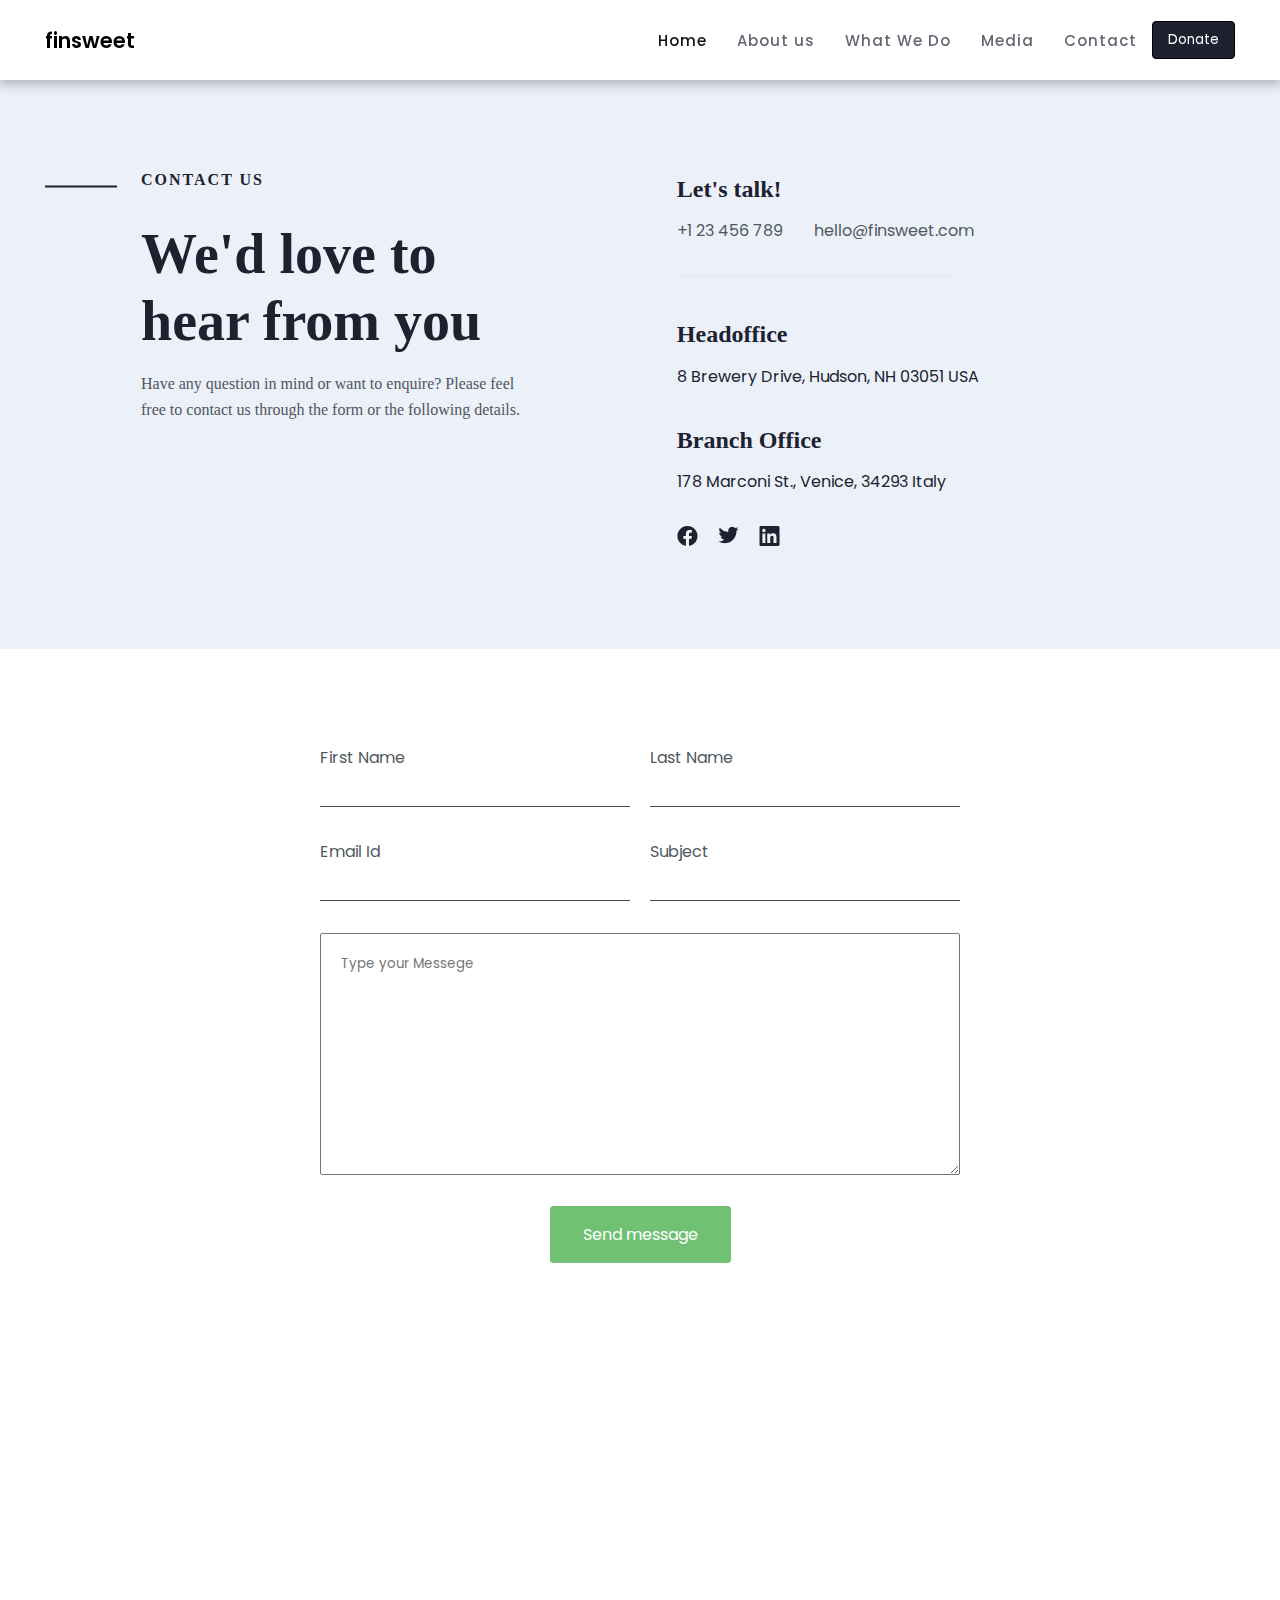
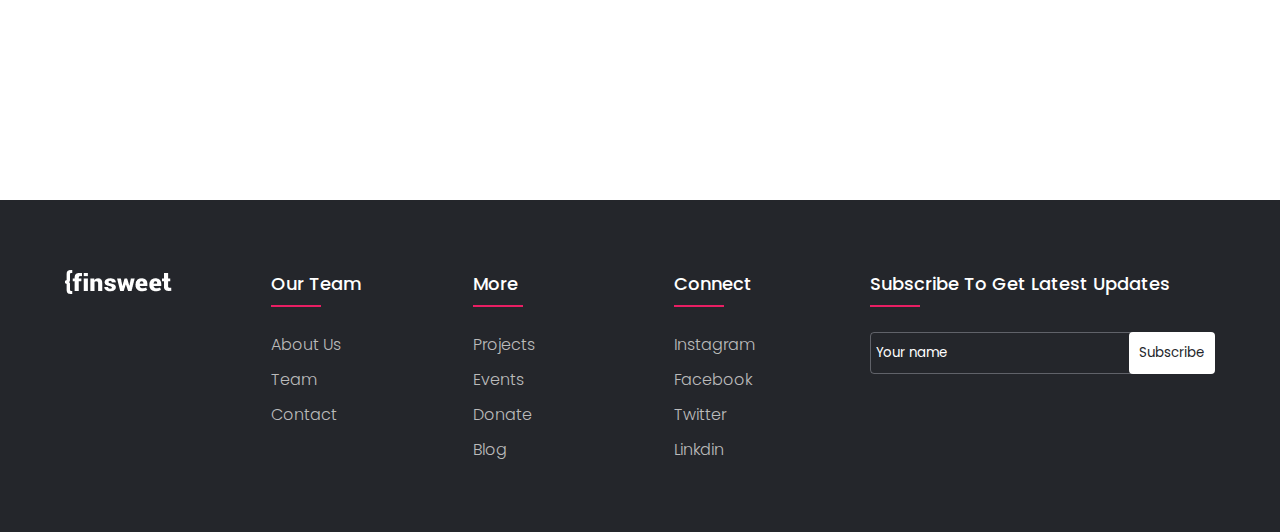
<file: nematullo-contact.html>
<!DOCTYPE html>
<html lang="en">

<head>
    <meta charset="UTF-8">
    <meta http-equiv="X-UA-Compatible" content="IE=edge">
    <meta name="viewport" content="width=device-width, initial-scale=1.0">
    <title>Nematullo | Contact</title>
    <link rel="stylesheet" href="./css/pages/nematullo.css">
    <link rel="stylesheet" href="./css/module/samariddin-nav.css">
    <link rel="stylesheet" href="https://cdnjs.cloudflare.com/ajax/libs/font-awesome/5.15.3/css/all.min.css" /></head>

<body>
    <main>

        <nav>
            <div class="nav container">
              <div class="logo">
                <a href="">finsweet</a>
              </div>
              <input type="checkbox" id="click">
              <label for="click" class="menu-btn">
                <i class="fas fa-bars"></i>
              </label>
              <ul>
                <li><a class="active" href="./index.html">Home</a></li>
                <li><a href="./about.html">About us</a></li>
                <li><a href="./what-we-do.html">What We Do</a></li>
                <li><a href="./nematullo.html">Media</a></li>
                <li><a href="./nematullo-contact.html">Contact</a></li>
                <button><a style="color: white;" href="./nematullo-donation.html">Donate</a></button>
              </ul>
            </div>
          </nav>

        <div class="contact">
            <div class="con1 container">
                <div class="img">
                    <img src="./images/home/ciziq1.png" alt="">
                </div>
                <div class="contact__right">
                    <div>
                        <p class="top">Contact us</p>
                        <h1>We'd love to hear from you</h1>
                        <p class="aenean">Have any question in mind or want to enquire? Please feel free to contact us
                            through the form or the following details.</p>
                    </div>
                    <div class="right">
                        <h2>Let's talk! </h2>
                        <div class="fl">
                            <div>
                                <p>+1 23 456 789</p>
                            </div>
                            <div class="hello">
                                <p>hello@finsweet.com</p>
                            </div>
                        </div>
                        <div>
                            <img style="margin-bottom: 32px; margin-top: 16px;" src="./images/home/Le.png" alt="">
                        </div>
                        <h2>Headoffice</h2>
                        <p class="p">8 Brewery Drive, Hudson, NH 03051 USA</p>
                        <h2>Branch Office</h2>
                        <p class="p">178 Marconi St., Venice, 34293 Italy</p>
                        <div class="iconlar">
                            <div>
                                <img src="./images/home/facebook.png" alt="">
                            </div>
                            <div class="icon2">
                                <img src="./images/home/twitter.png" alt="">
                            </div>
                            <div class="icon2">
                                <img src="./images/home/link.png" alt="">
                            </div>
                        </div>
                    </div>
                </div>
            </div>
        </div>

        <div class="inputlar">
            <div class="input">
                <div class="input1">
                    <div class="in in1">
                        <label for="First Name">First Name</label>
                        <input type="text" placeholder="John">
                    </div>
                    <div class="in in2">
                        <label for="Last Name">Last Name</label>
                        <input type="text" placeholder="Doe">
                    </div>
                </div>
                <div class="input2">
                    <div class="in in1">
                        <label for="Email Id">Email Id</label>
                        <input type="text" placeholder="johndoe@gmail.com">
                    </div>
                    <div class="in in2">
                        <label for="Subject">Subject</label>
                        <input type="text">
                    </div>
                </div>
                <div class="textarea">
                    <textarea placeholder="Type your Messege" name="" id="" cols="30" rows="10"></textarea>
                </div>
                <div class="button">
                    <a href="#"><button>Send message</button></a>
                </div>
            </div>
        </div>
        <iframe src="https://www.google.com/maps/embed?pb=!1m18!1m12!1m3!1d4669.717312496691!2d69.20498461089919!3d41.28664051960032!2m3!1f0!2f0!3f0!3m2!1i1024!2i768!4f13.1!3m3!1m2!1s0x38ae8ba578f4f58d%3A0xd7a2ecf23413b7a0!2sNajot%20Ta&#39;lim%20Chilonzor%20Filial!5e0!3m2!1sru!2s!4v1680697181036!5m2!1sru!2s" width="100%" height="450" style="border:0;" allowfullscreen="" loading="lazy" referrerpolicy="no-referrer-when-downgrade"></iframe>
        <footer class="footer">
            <div class="container">
                <div class="row">
                 <div class="footer-col">
                        <a href="index.html"><img src="images/footer/Logo (1).png" alt=""></a>
                    </div>
                    <div class="footer-col col1">
                        <h4>Our team</h4>
                        <ul>
                            <li><a href="#">About us</a></li>
                            <li><a href="#">Team</a></li>
                            <li><a href="#">Contact</a></li>
                        </ul>
                    </div>
                    <div class="footer-col col1">
                        <h4>More</h4>
                        <ul>
                            <li><a href="#">Projects</a></li>
                            <li><a href="#">Events</a></li>
                            <li><a href="#">Donate</a></li>
                            <li><a href="#">Blog</a></li>
                        </ul>
                    </div>
                    <div class="footer-col col1">
                     <h4>Connect </h4>
                     <ul>
                         <li><a href="#">Instagram</a></li>
                         <li><a href="#">Facebook</a></li>
                         <li><a href="#">Twitter</a></li>
                         <li><a href="#">Linkdin </a></li>
                     </ul>
                 </div>
                    <div class="footer-col">
                        <h4>Subscribe to get latest updates</h4>
                        <form action="">
                        <div class="social-links">
                            <input type="text" placeholder="Your name" name="" id="">
                         <button>Subscribe</button>
                     </div>
                 </form>
                    </div>
                </div>
            </div>
       </footer>
    </main>
</body>

</html>
</file>
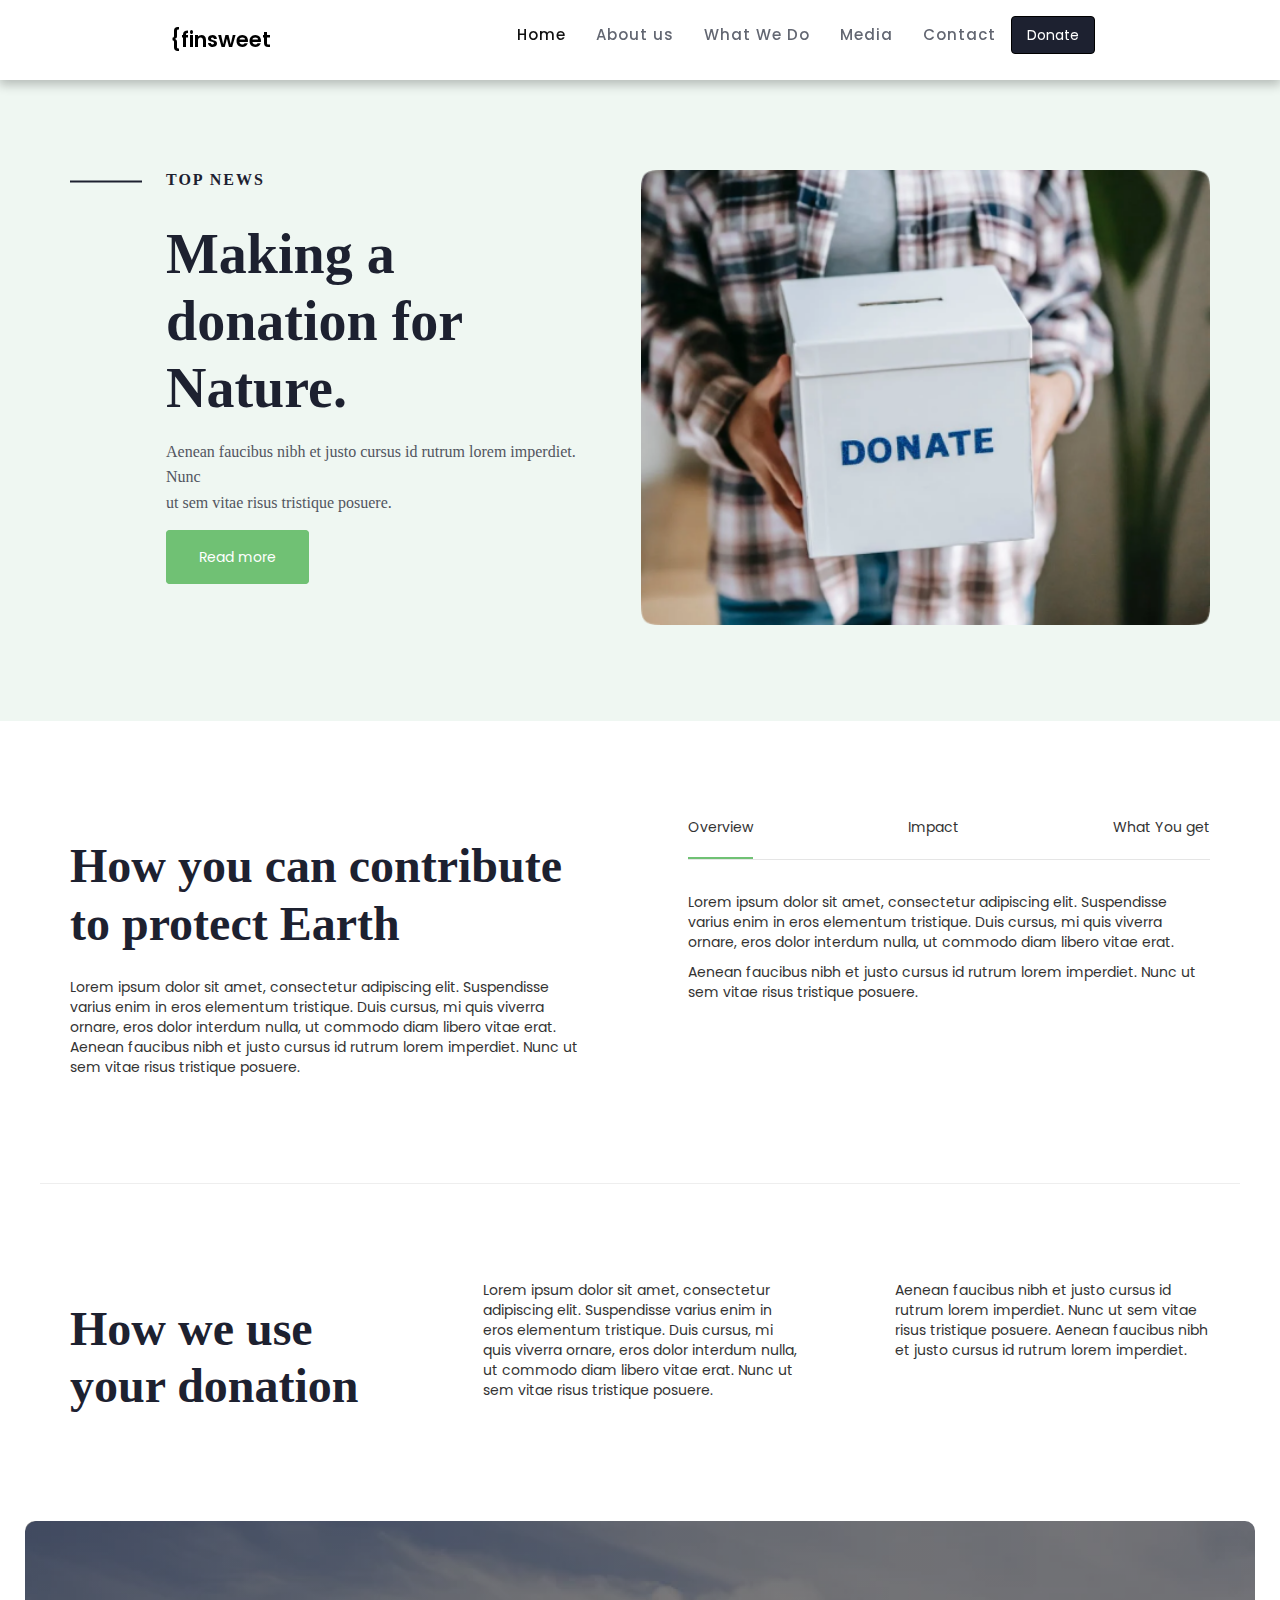
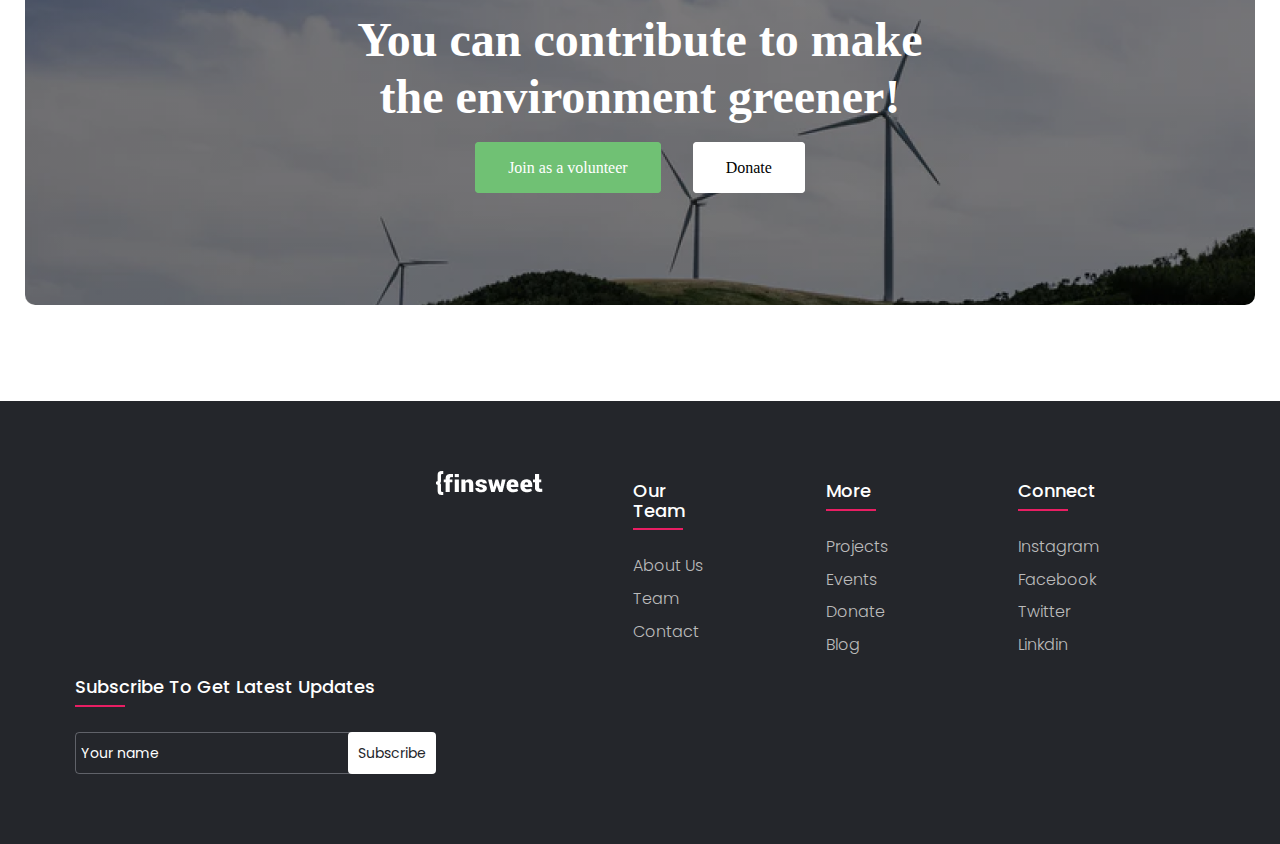
<file: nematullo-donation.html>
<!DOCTYPE html>
<html lang="en">

<head>
    <meta charset="UTF-8">
    <meta http-equiv="X-UA-Compatible" content="IE=edge">
    <meta name="viewport" content="width=device-width, initial-scale=1.0">
    <title>Nematullo | Donation</title>
    <link rel="stylesheet" href="./css/pages/nematullo.css">
    <link rel="stylesheet" href="./css/module/samariddin-nav.css">
    
    <link rel="stylesheet" href="https://cdnjs.cloudflare.com/ajax/libs/font-awesome/5.15.3/css/all.min.css" />
    <link rel="stylesheet" href="https://maxcdn.bootstrapcdn.com/bootstrap/3.3.7/css/bootstrap.min.css">
    <script src="https://ajax.googleapis.com/ajax/libs/jquery/3.1.1/jquery.min.js"></script>
    <script src="https://maxcdn.bootstrapcdn.com/bootstrap/3.3.7/js/bootstrap.min.js"></script>
    <link rel="stylesheet" type="text/css" href="https://cdnjs.cloudflare.com/ajax/libs/font-awesome/5.15.1/css/all.min.css">

</head>

<body>

    <nav>
        <div class="nav container">
            <div class="logo">
                <a href="">{finsweet</a>
            </div>
            <input type="checkbox" id="click">
            <label for="click" class="menu-btn">
                <i class="fas fa-bars"></i>
            </label>
            <ul>
                <li><a class="active" href="#">Home</a></li>
                <li><a href="#">About us</a></li>
                <li><a href="#">What We Do</a></li>
                <li><a href="#">Media</a></li>
                <li><a href="#">Contact</a></li>
                <button>Donate</button>
            </ul>
        </div>
    </nav>

    <body>
        <main>
            <div class="donate">
                <div class="don container">
                    <div class="img">
                        <img src="./images/home/ciziq1.png" alt="">
                    </div>
                    <div class="donate__right">
                        <div class="lef">
                            <p class="top">Top news</p>
                            <h1>Making a donation for Nature.</h1>
                            <p class="aenean">Aenean faucibus nibh et justo cursus id rutrum lorem imperdiet. Nunc <br>
                                ut
                                sem vitae risus tristique posuere.</p>
                            <a href="#">Read more</a>
                        </div>
                        <div class="righ">
                            <img src="./images/home/donate.png" alt="">
                        </div>
                    </div>
                </div>
            </div>
            <div class="how">
                <div class="how2 container">
                    <div class="chap">
                        <h1 class="h1">How you can contribute to protect Earth</h1>
                        <p>Lorem ipsum dolor sit amet, consectetur adipiscing elit. Suspendisse varius enim in eros
                            elementum
                            tristique. Duis cursus, mi quis viverra ornare, eros dolor interdum nulla, ut commodo diam
                            libero
                            vitae erat. Aenean faucibus nibh et justo cursus id rutrum lorem imperdiet. Nunc ut sem
                            vitae risus
                            tristique posuere.</p>
                    </div>
                    <div class="how-right">
                        <div class="right">
                            <div class="over">
                                <p>Overview</p>
                            </div>
                            <div>
                                <p>Impact</p>
                            </div>
                            <div>
                                <p>What You get</p>
                            </div>
                        </div>
                        <p>Lorem ipsum dolor sit amet, consectetur adipiscing elit. Suspendisse varius enim in eros
                            elementum tristique. Duis cursus, mi quis viverra ornare, eros dolor interdum nulla, ut
                            commodo diam libero vitae erat.</p>

                        <p> Aenean faucibus nibh et justo cursus id rutrum lorem imperdiet. Nunc ut sem vitae risus
                            tristique posuere.</p>
                    </div>
                </div>
            </div>
            <div class="hr">
                <hr class="container">
            </div>
            <div class="use">
                <div class="use2 container">
                    <div class="bir">
                        <h1>How we use your donation</h1>
                    </div>
                    <div class="ikki">
                        <p>Lorem ipsum dolor sit amet, consectetur adipiscing elit. Suspendisse varius enim in eros
                            elementum tristique. Duis cursus, mi quis viverra ornare, eros dolor interdum nulla, ut
                            commodo diam libero vitae erat. Nunc ut sem vitae risus tristique posuere.</p>
                    </div>
                    <div class="uch">
                        <p>Aenean faucibus nibh et justo cursus id rutrum lorem imperdiet. Nunc ut sem vitae risus
                            tristique posuere. Aenean faucibus nibh et justo cursus id rutrum lorem imperdiet.</p>
                    </div>
                </div>
            </div>
            <div class="section4">
                <div class="sec4 container">
                    <h1>You can contribute to make the environment greener!</h1>
                    <div class="button">
                        <div class="join">
                            <a href="#"><button type="button" class="btn btn-default btn-lg" id="myBtn">Join as a
                                    volunteer</button></a>

                            <!-- Modal -->
                            <div class="modal fade" id="myModal" role="dialog">
                                <div class="modal-dialog">

                                    <!-- Modal content-->
                                    <div class="modal-content">
                                        <div class="modal-header" style="padding:35px 50px;">
                                            <button type="button" class="close" data-dismiss="modal">&times;</button>
                                            <h4><span class="glyphicon glyphicon-lock"></span> Login</h4>
                                        </div>
                                        <div class="modal-body" style="padding:40px 50px;">
                                            <form role="form">
                                                <div class="form-group">
                                                    <label for="usrname"><span class="glyphicon glyphicon-user"></span>
                                                        Username</label>
                                                    <input type="text" class="form-control" id="usrname"
                                                        placeholder="Enter email">
                                                </div>
                                                <div class="form-group">
                                                    <label for="psw"><span class="glyphicon glyphicon-eye-open"></span>
                                                        Password</label>
                                                    <input type="password" class="form-control" id="psw"
                                                        placeholder="Enter password">
                                                </div>
                                                <div class="checkbox">
                                                    <label><input type="checkbox" value="" checked>Remember me</label>
                                                </div>
                                                <button type="submit" class="btn btn-success btn-block"><span
                                                        class="glyphicon glyphicon-off"></span> Login</button>
                                            </form>
                                        </div>
                                        <div class="modal-footer">
                                            <button type="submit" class="btn btn-danger btn-default pull-left"
                                                data-dismiss="modal"><span class="glyphicon glyphicon-remove"></span>
                                                Cancel</button>
                                        </div>
                                    </div>

                                </div>
                            </div>

                        </div>
                        <div class="donatee">
                            <a href="#">Donate</a>
                        </div>
                    </div>
                </div>
            </div>
        </main>

        <footer class="footer">
            <div class="container">
                <div class="row">
                    <div class="footer-col">
                        <a href="index.html"><img src="./images/home/futerrr.png" alt=""></a>
                    </div>
                    <div class="footer-col col1">
                        <h4>Our team</h4>
                        <ul>
                            <li><a href="#">About us</a></li>
                            <li><a href="#">Team</a></li>
                            <li><a href="#">Contact</a></li>
                        </ul>
                    </div>
                    <div class="footer-col col1">
                        <h4>More</h4>
                        <ul>
                            <li><a href="#">Projects</a></li>
                            <li><a href="#">Events</a></li>
                            <li><a href="#">Donate</a></li>
                            <li><a href="#">Blog</a></li>
                        </ul>
                    </div>
                    <div class="footer-col col1">
                        <h4>Connect </h4>
                        <ul>
                            <li><a href="#">Instagram</a></li>
                            <li><a href="#">Facebook</a></li>
                            <li><a href="#">Twitter</a></li>
                            <li><a href="#">Linkdin </a></li>
                        </ul>
                    </div>
                    <div class="footer-col">
                        <h4>Subscribe to get latest updates</h4>
                        <form action="">
                            <div class="social-links">
                                <input type="text" placeholder="Your name" name="" id="">
                                <button>Subscribe</button>
                            </div>
                        </form>
                    </div>
                </div>
            </div>
        </footer>
        <script src="./js/samariddin.js"></script>
    </body>

</html>
</file>
<file: css/module/samariddin-nav.css>
@import url('https://fonts.googleapis.com/css?family=Poppins:400,500,600,700&display=swap');
*{
  margin: 0;
  padding: 0;
  box-sizing: border-box;
  font-family: 'Poppins', sans-serif;
} 
.container{
  max-width: 1230px;
  margin: 0 auto;
}
nav{
  position: fixed;
  z-index: 100;
  background: white;
  width: 100%;
  box-shadow: 0px 4px 10px 1px rgba(0, 0, 0, 0.235);
}
.nav{
  display: flex;
  height: 80px;
  width: 100%;
  align-items: center;
  justify-content: space-between;
  flex-wrap: wrap;
  padding: 0px 20px;
}

.nav .logo{
  color: #fff;
  font-size: 21px;
  font-weight: 600;
}
.nav .logo a{
  text-decoration: none;
  list-style: none;
  color: black;
}

.nav ul{
  display: flex;
  align-items: center;
  flex-wrap: wrap;
  list-style: none;
}
.nav ul li{
  margin: 0 5px;
}
.nav ul li a{
  color: #636772;
  text-decoration: none;
  font-size: 15px;
  font-weight: 500;
  padding: 2px 10px;
  border-radius: 5px;
  letter-spacing: 1px;
  transition: all 0.3s ease;
}
.nav ul li a.active,
.nav ul li a:hover{
  color: #111;
}
.nav button{
  background: #1D2130;
  color: white;
  padding: 8px 15px;
  border: none;
  cursor: pointer;
  border: 1px solid black;
  transition: .5s;
  border-radius: 4px;
}
.nav button:hover{
  background: white;
  color: black;
  border: 1px solid black;
}
.nav .menu-btn i{
  color: black;
  font-size: 22px;
  cursor: pointer;
  display: none;
}
input[type="checkbox"]{
  display: none;
}

@media (max-width: 920px) {
  .nav .menu-btn i{
    display: block;
  }
  #click:checked ~ .menu-btn i:before{
    content: "\f00d";
  }
  .nav{
    padding: 0px 30px;
  }
  .nav ul{
    position: fixed;
    top: 80px;
    left: -100%;
    background: #111;
    height: 100vh;
    width: 100%;
    text-align: center;
    display: block;
    transition: all 0.3s ease;
  }
  #click:checked ~ ul{
    left: 0;
  }
  .nav ul li{
    width: 100%;
    margin: 40px 0;
  }
  .nav ul li a{
    width: 100%;
    margin-left: -100%;
    display: block;
    font-size: 20px;
    transition: 0.6s cubic-bezier(0.68, -0.55, 0.265, 1.55);
  }
  #click:checked ~ ul li a{
    margin-left: 0px;
  }
  .nav ul li a.active,
  .nav ul li a:hover{
    background: none;
    color: cyan;
  }
}
</file>
<file: css/pages/nematullo.css>
@import "../base/reset.css";
@import "../layout/container.css";
@import url('https://fonts.googleapis.com/css2?family=Poppins:wght@300;400;500;600;700&display=swap');

@font-face {
  font-family: 'Source Sans Pro';
  font-style: normal;
  font-weight: 200;
  src: url(https://fonts.gstatic.com/s/sourcesanspro/v14/6xKydSBYKcSV-LCoeQqfX1RYOo3i94_wlxdr.ttf) format('truetype');
}

@font-face {
  font-family: 'Source Sans Pro';
  font-style: normal;
  font-weight: 300;
  src: url(https://fonts.gstatic.com/s/sourcesanspro/v14/6xKydSBYKcSV-LCoeQqfX1RYOo3ik4zwlxdr.ttf) format('truetype');
}

@font-face {
  font-family: 'Source Sans Pro';
  font-style: normal;
  font-weight: 400;
  src: url(https://fonts.gstatic.com/s/sourcesanspro/v14/6xK3dSBYKcSV-LCoeQqfX1RYOo3qOK7g.ttf) format('truetype');
}

@font-face {
  font-family: 'Source Sans Pro';
  font-style: normal;
  font-weight: 600;
  src: url(https://fonts.gstatic.com/s/sourcesanspro/v14/6xKydSBYKcSV-LCoeQqfX1RYOo3i54rwlxdr.ttf) format('truetype');
}

@font-face {
  font-family: 'Source Sans Pro';
  font-style: normal;
  font-weight: 700;
  src: url(https://fonts.gstatic.com/s/sourcesanspro/v14/6xKydSBYKcSV-LCoeQqfX1RYOo3ig4vwlxdr.ttf) format('truetype');
}

@font-face {
  font-family: 'Source Sans Pro';
  font-style: normal;
  font-weight: 900;
  src: url(https://fonts.gstatic.com/s/sourcesanspro/v14/6xKydSBYKcSV-LCoeQqfX1RYOo3iu4nwlxdr.ttf) format('truetype');
}

html {
  scroll-behavior: smooth;
}

body {
  color: #4f585e;
  font-family: 'Source Sans Pro', sans-serif;
  text-rendering: optimizeLegibility;
}

main .section1 {
  background-color: #EFF7F2;
  padding-top: 170px;
  padding-bottom: 96px;
}

main .section1 .sec1 {
  display: flex;
}

main .section1 .sec1 .img {
  margin-right: 24px;
}

main .section1 .sec1 .section__right {
  display: flex;
  justify-content: space-between;
  width: 100%;
}

main .section1 .sec1 .section__right .top {
  font-family: 'Roboto';
  font-style: normal;
  font-weight: 700;
  font-size: 16px;
  line-height: 19px;
  letter-spacing: 2px;
  text-transform: uppercase;
  color: #1D2130;
}

main .section1 .sec1 .section__right h1 {
  font-family: 'Roboto';
  font-style: normal;
  font-weight: 700;
  font-size: 56px;
  line-height: 120%;
  color: #1D2130;
  margin-top: 32px;
  margin-bottom: 16px;
}

main .section1 .sec1 .section__right .aenean {
  font-family: 'Roboto';
  font-style: normal;
  font-weight: 400;
  font-size: 16px;
  line-height: 160%;
  color: #525560;
  margin-bottom: 32px;
}

main .section1 .sec1 .section__right a {
  cursor: pointer;
  padding: 16px 32px;
  border-radius: 4px;
  border: 1px solid #70c174;
  background-color: #70C174;
  color: white;
  transition: .5s;
}

main .section1 .sec1 .section__right a:hover {
  background-color: transparent;
  color: #70C174;
}

main .section1 .sec1 .section__right a button {
  padding: 16px 32px;
}

main .section1 .sec1 .section__right .right {
  width: 100%;
  background-color: white;
  padding: 24px;
  border-radius: 12px;
}

main .section1 .sec1 .section__right .right .right-img {
  display: flex;
  margin-bottom: 24px;
}

main .section1 .sec1 .section__right .right .right-img .dont {
  font-family: 'Roboto';
  font-style: normal;
  font-weight: 700;
  font-size: 20px;
  line-height: 150%;
  color: #1D2130;
  margin-bottom: 10px;
}

main .section1 .sec1 .section__right .right .right-img .lor {
  font-family: 'Roboto';
  font-style: normal;
  font-weight: 400;
  font-size: 16px;
  line-height: 160%;
  color: #525560;
}

main .section1 .sec1 .section__right .right .right-img .qiz {
  margin-right: 24px;
}

a.btn {
  background: #0096a0;
  border-radius: 4px;
  box-shadow: 0 2px 0px 0 rgba(0, 0, 0, 0.25);
  color: #ffffff;
  display: inline-block;
  padding: 6px 30px 8px;
  position: relative;
  text-decoration: none;
  transition: all 0.1s 0s ease-out;
}

.no-touch a.btn:hover {
  background: #00a2ad;
  box-shadow: 0px 8px 2px 0 rgba(0, 0, 0, 0.075);
  transform: translateY(-2px);
  transition: all 0.25s 0s ease-out;
}

.no-touch a.btn:active,
a.btn:active {
  background: #008a93;
  box-shadow: 0 1px 0px 0 rgba(255, 255, 255, 0.25);
  transform: translate3d(0, 1px, 0);
  transition: all 0.025s 0s ease-out;
}

div.cards {
  margin: 2px auto;
  text-align: center;
}

div.card {
  background: #ffffff;
  display: inline-block;
  margin: 4px;
  perspective: 1000;
  position: relative;
  text-align: left;
  transition: all 0.3s 0s ease-in;
  width: 302px;
  z-index: 1;
}

div.card .card__image-holder {
  background: rgba(0, 0, 0, 0.1);
  height: 0;
  padding-bottom: 62%;
}

div.card .card__image-holder .card__image {
  width: 100%;
}

div.card div.card-title {
  background: #ffffff;
  padding: 6px 15px 10px;
  position: relative;
  z-index: 0;
}

div.card div.card-title a.toggle-info {
  border-radius: 32px;
  height: 32px;
  padding: 0;
  position: absolute;
  right: 15px;
  top: 10px;
  width: 32px;
}

div.card div.card-title a.toggle-info span {
  background: #ffffff;
  display: block;
  height: 2px;
  position: absolute;
  top: 16px;
  transition: all 0.15s 0s ease-out;
  width: 12px;
}

div.card div.card-title a.toggle-info span.left {
  right: 14px;
  transform: rotate(45deg);
}

div.card div.card-title a.toggle-info span.right {
  left: 14px;
  transform: rotate(-45deg);
}

div.card div.card-title h2 {
  font-size: 24px;
  font-weight: 700;
  letter-spacing: -0.05em;
  margin: 0;
  padding: 0;
}

div.card div.card-description {
  padding: 0 15px 10px;
  position: relative;
  font-size: 14px;
}

div.card div.card-actions {
  box-shadow: 0 2px 0px 0 rgba(0, 0, 0, 0.075);
  padding: 10px 15px 20px;
  text-align: center;
}

div.card div.card-flap {
  background: #d9d9d9;
  position: absolute;
  width: 100%;
  transform-origin: top;
  transform: rotateX(-90deg);
}

div.card div.flap1 {
  transition: all 0.3s 0.3s ease-out;
  z-index: -1;
}

div.card div.flap2 {
  transition: all 0.3s 0s ease-out;
  z-index: -2;
}

div.cards.showing div.card {
  cursor: pointer;
  opacity: 0.6;
  transform: scale(0.90);
  transition: .6s;
  margin: 1px 0px;
}

.no-touch div.cards.showing div.card:hover {
  opacity: 0.94;
  transform: scale(0.92);
}

div.card.show {
  opacity: 1 !important;
  transform: scale(1) !important;
}

div.card.show div.card-title a.toggle-info {
  background: #ff6666 !important;
}

div.card.show div.card-title a.toggle-info span {
  top: 15px;
}

div.card.show div.card-title a.toggle-info span.left {
  right: 10px;
}

div.card.show div.card-title a.toggle-info span.right {
  left: 10px;
}

div.card.show div.card-flap {
  background: #ffffff;
  transform: rotateX(0deg);
}

div.card.show div.flap1 {
  transition: all 0.3s 0s ease-out;
}

div.card.show div.flap2 {
  transition: all 0.3s 0.2s ease-out;
}

main .section2 {
  margin-top: 96px;
  margin-bottom: 48px;
}

main .section2 .sec2 {
  text-align: center;
  width: 90%;
  margin: auto;
}

main .section2 .sec2 h1 {
  font-family: 'Roboto';
  font-style: normal;
  font-weight: 700;
  font-size: 48px;
  line-height: 120%;
  text-align: center;
  color: #1D2130;
  margin-bottom: 16px;
}

main .section2 .sec2 .edit {
  width: 27%;
  margin: auto;
  font-family: 'Roboto';
  font-style: normal;
  font-weight: 400;
  font-size: 16px;
  line-height: 160%;
  text-align: center;
  color: #525560;
}


main .section3 .sec3 {
  margin-bottom: 90px;
}

main .section3 .sec3 .top {
  display: flex;
  margin-top: 90px;
  margin-bottom: 48px;
}

main .section3 .sec3 .top img {
  width: 100%;
}

main .section3 .sec3 .top h2 {
  margin-right: 10px;
  width: 150px;
}

main .section3 .sec3 .bottom {
  width: 100%;
}

main .section3 .sec3 .bottom1 {
  margin-right: 10px;
}

main .section3 .sec3 .bottom2 {
  margin-left: 10px;
  padding-bottom: 20px;
}

main .section3 .sec3 .bottom .left {
  background-color: #BEF3C0;
  padding-top: 32px;
  padding-left: 40px;
  padding-bottom: 40px;
  padding-right: 48px;
  display: flex;
  /* align-items: center; */
  justify-content: space-between;
  border-radius: 8px;
  transition: .5s;
}

main .section3 .sec3 .bottom .left:hover {
  box-shadow: 4px 2px 10px 3px rgb(232, 229, 229);
}

main .section3 .sec3 .bottom .left h1 {
  font-family: 'Roboto';
  font-style: normal;
  font-weight: 500;
  font-size: 48px;
  line-height: 120%;
  font-variant: small-caps;
  color: #1D2130;
}

main .section3 .sec3 .bottom .left .sep {
  font-family: 'Roboto';
  font-style: normal;
  font-weight: 500;
  font-size: 16px;
  line-height: 19px;
  letter-spacing: 2px;
  text-transform: uppercase;
  color: #1D2130;
}

main .section3 .sec3 .bottom .left .centr p {
  font-family: 'Roboto';
  font-style: normal;
  font-weight: 500;
  font-size: 16px;
  line-height: 19px;
  letter-spacing: 2px;
  text-transform: uppercase;
  color: #1D2130;
  margin-bottom: 10px;
}

main .section3 .sec3 .bottom .left .centr {
  display: flex;
}

main .section3 .sec3 .bottom .left .centr .c {
  margin-top: -5px;
  margin-left: 10px;
}

main .section3 .sec3 .bottom .left .say {
  font-family: 'Roboto';
  font-style: normal;
  font-weight: 700;
  font-size: 28px;
  line-height: 150%;
  color: #1D2130;
}

main .section3 .sec3 .flex {
  display: flex;
}

main .section3 .sec3 .bottom .left .bir {
  margin-right: 24px;
}

main .section3 .sec3 .bottom .left .ikki {
  margin-right: 24px;
}

main .section3 .sec3 .bottom .left .r {
  display: flex;
  align-items: center;
}


main .contact {
  background-color: #EBF0F9;
  padding-top: 170px;
  padding-bottom: 96px;
}

main .contact .con1 {
  display: flex;
}

main .contact .con1 .img {
  margin-right: 24px;
}

main .contact .con1 .contact__right {
  display: flex;
  justify-content: space-between;
  width: 100%;
}

main .contact .con1 .contact__right .top {
  font-family: 'Roboto';
  font-style: normal;
  font-weight: 700;
  font-size: 16px;
  line-height: 19px;
  letter-spacing: 2px;
  text-transform: uppercase;
  color: #1D2130;
}

main .contact .con1 .contact__right h1 {
  font-family: 'Roboto';
  font-style: normal;
  font-weight: 700;
  font-size: 56px;
  line-height: 120%;
  color: #1D2130;
  margin-top: 32px;
  margin-bottom: 16px;
}

main .contact .con1 .contact__right .aenean {
  font-family: 'Roboto';
  font-style: normal;
  font-weight: 400;
  font-size: 16px;
  line-height: 160%;
  color: #525560;
  margin-bottom: 32px;
}

main .contact .con1 .contact__right a {
  cursor: pointer;
  padding: 16px 32px;
  border-radius: 4px;
  border: 1px solid #70c174;
  background-color: #70C174;
  color: white;
  transition: .5s;
}

main .contact .con1 .contact__right a:hover {
  background-color: transparent;
  color: #70C174;
}

main .contact .con1 .contact__right a button {
  padding: 16px 32px;
}

main .contact .con1 .contact__right .right {
  width: 100%;
  margin-left: 150px;
}

main .contact .con1 .contact__right .right .iconlar {
  display: flex;
}

main .contact .con1 .contact__right .right .iconlar .icon2 {
  margin-left: 20px;
}

main .contact .con1 .contact__right .right h2 {
  font-family: 'Roboto';
  font-style: normal;
  font-weight: 700;
  font-size: 24px;
  line-height: 160%;
  color: #1D2130;
  /* margin-top: 32px; */
  margin-bottom: 10px;
}

main .contact .con1 .contact__right .right .fl {
  display: flex;
  margin-bottom: 16px;
}

main .contact .con1 .contact__right .right .p {
  margin-bottom: 32px;
  color: #1D2130;
}

main .contact .con1 .contact__right .right .fl .hello {
  margin-left: 32px;
}

main .contact .con1 .contact__right .right .right-img {
  display: flex;
  margin-bottom: 24px;
}

main .contact .con1 .contact__right .right .right-img .dont {
  font-family: 'Roboto';
  font-style: normal;
  font-weight: 700;
  font-size: 20px;
  line-height: 150%;
  color: #1D2130;
  margin-bottom: 10px;
}

main .contact .con1 .contact__right .right .right-img .lor {
  font-family: 'Roboto';
  font-style: normal;
  font-weight: 400;
  font-size: 16px;
  line-height: 160%;
  color: #525560;
}

main .contact .con1 .contact__right .right .right-img .qiz {
  margin-right: 24px;
}


main .inputlar {
  margin-top: 96px;
  margin-bottom: 96px;
}

main .inputlar .input {
  width: 50%;
  margin: auto;
}

main .inputlar .input .input1 {
  display: flex;
  margin-bottom: 32px;
}

main .inputlar .input .input1 .in {
  width: 100%;
}

main .inputlar .input .input1 .in1 {
  margin-right: 10px;
}

main .inputlar .input .input1 .in2 {
  margin-left: 10px;
}

main .inputlar .input .input1 input {
  width: 100%;
  padding: 4px 0px;
  border: none;
  outline: 0;
  outline-offset: 0;
  border-bottom: 1px solid #4b4848;
  margin-top: 8px;
}

main .inputlar .input .input2 {
  display: flex;
  margin-bottom: 32px;
}

main .inputlar .input .input2 .in {
  width: 90%;
}

main .inputlar .input .input2 input {
  width: 100%;
  padding: 4px 0px;
  border: none;
  outline: 0;
  outline-offset: 0;
  border-bottom: 1px solid #4b4848;
  margin-top: 8px;
}

main .inputlar .input .textarea {
  width: 100%;
}

main .inputlar .input .textarea textarea {
  width: 100%;
  padding: 20px;
}

main .inputlar .input .button {
  text-align: center;
}

main .inputlar .input .input2 .in1 {
  margin-right: 10px;
}

main .inputlar .input .input2 .in2 {
  margin-left: 10px;
}

main .inputlar .input .button {
  margin-top: 40px;
}

main .inputlar .input .button button {
  all: unset;
}

main .inputlar .input .button a {
  all: unset;
  cursor: pointer;
  color: white;
  border: 1px solid #70C174;
  background-color: #70C174;
  border-radius: 4px;
  padding: 16px 32px;
  transition: .5s;
}

main .inputlar .input .button a:hover {
  background-color: transparent;
  color: #70C174;
}


main .donate {
  background-color: #EFF7F2;
  padding-top: 170px;
  padding-bottom: 96px;
}

main .donate .don {
  display: flex;
}

main .donate .don .img {
  margin-right: 24px;
}

main .donate .don .donate__right {
  display: flex;
  justify-content: space-between;
  /* width: 100%; */
}

main .donate .don .donate__right .top {
  font-family: 'Roboto';
  font-style: normal;
  font-weight: 700;
  font-size: 16px;
  line-height: 19px;
  letter-spacing: 2px;
  text-transform: uppercase;
  color: #1D2130;
}

main .donate .don .donate__right h1 {
  font-family: 'Roboto';
  font-style: normal;
  font-weight: 700;
  font-size: 56px;
  line-height: 120%;
  color: #1D2130;
  margin-top: 32px;
  margin-bottom: 16px;
}

main .donate .don .donate__right .aenean {
  font-family: 'Roboto';
  font-style: normal;
  font-weight: 400;
  font-size: 16px;
  line-height: 160%;
  color: #525560;
  margin-bottom: 32px;
}

main .donate .don .donate__right a {
  cursor: pointer;
  padding: 16px 32px;
  border-radius: 4px;
  border: 1px solid #70c174;
  background-color: #70C174;
  color: white;
  transition: .5s;
}

main .donate .don .donate__right a:hover {
  background-color: transparent;
  color: #70C174;
}

main .donate .don .donate__right a button {
  padding: 16px 32px;
}

main .donate .don .donate__right .righ {
  width: 90%;
}

main .donate .don .donate__right .lef {
  margin-right: 30px;
}

main .donate .don .donate__right .righ img {
  width: 100%;
}

main .donate .don .donate__right .right .iconlar {
  display: flex;
}

main .donate .don .donate__right .right .iconlar .icon2 {
  margin-left: 20px;
}

main .donate .don .donate__right .right h2 {
  font-family: 'Roboto';
  font-style: normal;
  font-weight: 700;
  font-size: 24px;
  line-height: 160%;
  color: #1D2130;
  /* margin-top: 32px; */
  margin-bottom: 10px;
}

main .donate .don .donate__right .right .fl {
  display: flex;
  margin-bottom: 16px;
}

main .donate .don .donate__right .right .p {
  margin-bottom: 32px;
  color: #1D2130;
}

main .donate .don .donate__right .right .fl .hello {
  margin-left: 32px;
}

main .donate .don .donate__right .right .right-img {
  display: flex;
  margin-bottom: 24px;
}

main .donate .don .donate__right .right .right-img .dont {
  font-family: 'Roboto';
  font-style: normal;
  font-weight: 700;
  font-size: 20px;
  line-height: 150%;
  color: #1D2130;
  margin-bottom: 10px;
}

main .donate .don .donaten__right .right .right-img .lor {
  font-family: 'Roboto';
  font-style: normal;
  font-weight: 400;
  font-size: 16px;
  line-height: 160%;
  color: #525560;
}

main .donate .don .donaten__right .right .right-img .qiz {
  margin-right: 24px;
}

main .how {
  margin-top: 96px;
  margin-bottom: 96px;
}

main .how .how2 {
  display: flex;
}

main .how .how2 .h1 {
  margin-bottom: 24px;
  font-family: 'Roboto';
  font-style: normal;
  font-weight: 700;
  font-size: 48px;
  line-height: 120%;
  color: #1D2130;
}

main .how .how2 .chap {
  width: 100%;
}

main .how .how2 .how-right {
  width: 100%;
  margin-left: 96px;
}

main .how .how2 .how-right .right {
  display: flex;
  margin-bottom: 32px;
  border-bottom: 1px solid #E5E5E5;
  justify-content: space-between;
}

main .how .how2 .how-right .right .over {
  padding-bottom: 10px;
  border-bottom: 2px solid #70C174;
}

main .use {
  margin-top: 96px;
  margin-bottom: 96px;
}

main .use .use2 {
  display: flex;
}

main .use .use2 .bir {
  width: 100%;
  font-family: 'Roboto';
  font-style: normal;
  font-weight: 700;
  font-size: 48px;
  line-height: 120%;
  color: #1D2130;
}
main .use .use2 .bir h1 {
    font-family: 'Roboto';
  font-style: normal;
  font-weight: 700;
  font-size: 48px;
  line-height: 120%;
  color: #1D2130;
}

main .use .use2 .ikki {
  width: 100%;
  margin-left: 98px;
  margin-right: 96px;
}

main .use .use2 .uch {
  width: 100%;
}

main .section4 {
  padding-left: 20px;
  margin-right: 20px;
}
main .section4 .sec4 {
  background-image: linear-gradient(to right, rgba(0, 0, 0, 0.488), rgba(0, 0, 0, 0.473)), url(../../images/home/contribute.png);
  width: 100%;
  height: 384px;
  margin-bottom: 96px;
  border-radius: 10px;
}
main .section4 .sec4 h1 {
  width: 50%;
  margin: auto;
  padding-top: 90px;
  text-align: center;
  font-family: 'Roboto';
  font-style: normal;
  font-weight: 700;
  font-size: 48px;
  line-height: 120%;
  color: #FFFFFF;
  padding-bottom: 32px;
}
main .section4 .sec4 .button {
  display: flex;
  justify-content: center;
}
main .section4 .sec4 .button .donatee {
  margin-left: 32px;
}
main .section4 .sec4 .button button {
  all: unset;
  cursor: pointer;
}
main .section4 .sec4 .button .join a {
  border-radius: 4px;
  background-color: #70C174;
  color: white;
  padding: 16px 32px;
  border: 1px solid #70C174;
  font-family: 'Roboto';
  font-style: normal;
  font-weight: 500;
  font-size: 16px;
  line-height: 19px;
  transition: .5s;
}
main .section4 .sec4 .button .join a:hover {
  background-color: transparent;
}
main .section4 .sec4 .button .donatee a {
  padding: 16px 32px;
  background-color: white;
  color: black;
  border: 1px solid white;
  border-radius: 4px;
  font-family: 'Roboto';
  font-style: normal;
  font-weight: 500;
  font-size: 16px;
  line-height: 19px;
  transition: .5s;
}
main .section4 .sec4 .button .donatee a:hover {
  background-color: transparent;
  color: white;
}
main .hr {
  padding: 0px 20px;
}
main .section4 .sec4 .button .join .modal .modal-dialog .modal-content .modal-body .btn {
  padding: 16px 32px;
  background-color: #70C174;
  text-align: center;
  justify-content: center;
  color: white;
  border-radius: 5px;
  width: 87%;
}

.container{
	max-width: 1160px;
	margin:auto;
}
.row{
	display: grid;
	grid-template-columns: repeat(5,1fr);
	justify-content: space-between;
	padding: 0px 20px;
}
ul{
	list-style: none;
}
.footer{
	background-color: #24262b;
    padding: 70px 0;
}
.footer-col{
   width: 100%;
}
.col1{
	width: 50%;
	padding: 0 5px;
 }
.footer-col h4{
	font-size: 18px;
	color: #ffffff;
	text-transform: capitalize;
	margin-bottom: 35px;
	font-weight: 500;
	position: relative;
}
.footer-col h4::before{
	content: '';
	position: absolute;
	left:0;
	bottom: -10px;
	background-color: #e91e63;
	height: 2px;
	box-sizing: border-box;
	width: 50px;
}
.footer-col ul li:not(:last-child){
	margin-bottom: 10px;
}
.footer-col ul li a{
	font-size: 16px;
	text-transform: capitalize;
	color: #ffffff;
	text-decoration: none;
	font-weight: 300;
	color: #bbbbbb;
	display: block;
	transition: all 0.3s ease;
}
.footer-col ul li a:hover{
	color: #ffffff;
	padding-left: 8px;
}
.footer-col .social-links{
	display: flex;
}
.footer-col .social-links input{
	padding: 10px 5px;
	border: 1px solid rgba(235, 240, 249, 0.3);
	background-color: transparent;
	border-radius: 4px;
	outline: none;
	color: white;
}
input::placeholder{
	color: white;
}
.footer-col .social-links button{
	border-radius: 4px;
	color: #24262b;
	background-color: #ffffff;
	padding: 1px 10px;
	border: none;
	cursor: pointer;
	margin-left: -10px;
}














@media (max-width: 1400px) {
  main .section1 .sec1 {
    width: 90%;
    margin: auto;
  }

  main .section1 .sec1 .section__right .right {
    margin-left: 20px;
  }

  main .section3 .sec3 {
    width: 90%;
    margin: auto;
    margin-bottom: 96px;
  }

}

@media (max-width: 1285px) {

  main .section1 .sec1 .section__right {
    flex-direction: column;
  }

  main .section1 .sec1 .section__right .right {
    margin-left: -1px;
    margin-top: 50px;
  }
}

@media (max-width: 1160px) {
  .section3 .sec3 .flex .bottom .left .r .ikki .say {
    font-size: 24px;
  }
}

@media (max-width: 1111px) {
  main .donate .don {
    flex-direction: column;
  }

  main .donate .don .img {
    margin-bottom: 30px;
  }
}

@media (max-width: 1110px) {
  main .section4 .sec4 h1 {
    font-size: 40px;
    width: 60%;
    margin: auto;
  }
}

@media (max-width: 1100px) {
  main .contact .con1 {
    flex-direction: column;
  }

  main .contact .con1 .img {
    margin-bottom: 20px;
  }
}

@media (max-width: 1070px) {
  .section3 .sec3 .flex .bottom .left .r .ikki .say {
    font-size: 20px;
  }
}

@media (max-width: 1000px) {
  main .section2 .sec2 .edit {
    width: 40%;
    margin: auto;
    font-family: 'Roboto';
    font-style: normal;
    font-weight: 400;
    font-size: 16px;
    line-height: 160%;
    text-align: center;
    color: #525560;
  }
}

@media (max-width: 985px) {
  .section3 .sec3 .flex .bottom .left {
    flex-direction: column;
  }

  .section3 .sec3 .flex .bottom .left .r {
    margin-top: 20px;
  }
}

@media(max-width: 957px){
	.row{
		display: grid;
		grid-template-columns: repeat(4,1fr);
	}
	.col1{
		width: 100%;
		padding: 0 5px;
	 }
}

@media (max-width: 950px) {
  main .contact .con1 .contact__right .right {
    margin-left: 20px;
  }
}

@media (max-width: 900px) {
  main .donate .don .donate__right {
    flex-direction: column;
  }

  main .donate .don .donate__right .righ {
    margin-top: 40px;
  }

  main .how .how2 .how-right {
    margin-left: 40px;
  }

}

@media (max-width: 875px) {
  main .section4 .sec4 h1 {
    font-size: 35px;
    width: 70%;
    margin: auto;
  }
}

@media (max-width: 860px) {
  main .use .use2 .bir, .ikki, .uch {
    width: 70%;
    margin: auto;
  }
}

@media (max-width: 850px) {
  main .section2 .sec2 .edit {
    width: 60%;
    margin: auto;
    font-family: 'Roboto';
    font-style: normal;
    font-weight: 400;
    font-size: 16px;
    line-height: 160%;
    text-align: center;
    color: #525560;
  }
}

@media (max-width: 840px) {
  main .use .use2 .bir, .ikki, .uch {
    width: 90%;
    margin: auto;
  }
  main .use .use2 .ikki {
    margin-left: 20px;
    margin-right: 20px;
  }
}

@media (max-width: 825px) {
  .section3 .sec3 .flex .bottom1 {
    margin-right: -1px;
  }

  .section3 .sec3 .flex {
    flex-direction: column;
  }

  .section3 .sec3 .flex .bottom2 {
    margin-left: -1px;
    margin-top: 20px;
  }

  .section3 .sec3 .flex .bottom .left .r {
    margin-top: 20px;
  }
}

@media (max-width: 800px) {
  main .how .how2 {
    flex-direction: column;
  }
  main .how .how2 .how-right {
    margin: 0px;
    margin-top: 50px;
  }
}

@media (max-width: 744px) {
  main .section1 .sec1 {
    flex-direction: column;
  }

  main .section1 .sec1 .img {
    margin-bottom: 30px;
  }
}

@media (max-width: 840px) {
  main .use .use2 {
    flex-direction: column;
  }
  main .use .use2 .bir {
    margin-bottom: 20px;
    margin-left: 0px;
  }
  main .use .use2 .ikki {
    margin-bottom: 20px;
    margin-left: 0px;
    margin-right: 0px;
  }
  main .use .use2 .uch {
    margin-bottom: 20px;
  }
}

@media (max-width: 700px) {
  main .contact .con1 .contact__right h1 {
    font-size: 46px;
  }
}

@media(max-width: 650px){
	.row{
		display: grid;
		grid-template-columns: repeat(3,1fr);
		gap: 25px;
	}
}

@media (max-width: 630px) {
  main .contact .con1 .contact__right {
    flex-direction: column;
  }

  main .contact .con1 .contact__right .right {
    margin-left: 0px;
  }
}

@media (max-width: 600px) {
  main .section2 .sec2 .edit {
    width: 90%;
    margin: auto;
    font-family: 'Roboto';
    font-style: normal;
    font-weight: 400;
    font-size: 16px;
    line-height: 160%;
    text-align: center;
    color: #525560;
  }

  main .section2 .sec2 h1 {
    font-size: 38px;
  }
}

@media (max-width: 570px) {
  main .section1 .sec1 .section__right h1 {
    font-size: 46px;
  }
}

@media (max-width: 550px) {
  main .donate .don .donate__right h1 {
    font-size: 48px;
  }
}

@media (max-width: 535px) {
  main .section4 .sec4 h1 {
    font-size: 30px;
    width: 80%;
    margin: auto;
  }
}

@media (max-width: 520px) {
  main .section1 .sec1 .section__right .right .right-img {
    flex-direction: column;
    text-align: center;
  }
}

@media(max-width: 500px){
	.row{
		display: grid;
		grid-template-columns: repeat(1,1fr);
		gap: 25px;
		text-align: center;
	}
	.footer-col .social-links{
		display: flex;
		justify-content: center;
	}
	.footer-col h4::before{
		content: '';
		position: absolute;
		left:0;
		bottom: -10px;
		background-color: #e91e63;
		height: 2px;
		box-sizing: border-box;
		width: 100%;
		margin: 0 auto;
	}
}

@media (max-width: 500px) {
  main .section3 .sec3 .bottom .left {
    padding-top: 10px !important;
    padding-left: 10px !important;
    padding-bottom: 10px !important;
    padding-right: 10px !important;
  }
}

@media (max-width: 420px) {
  .section3 .sec3 .flex .bottom .left .r {
    flex-direction: column;
    text-align: center;
  }

  .section3 .sec3 .flex .bottom .left .r .ikki .centr {
    justify-content: center;
    margin-top: 10px;
  }

  .section3 .sec3 .flex .bottom .left .r .ikki {
    margin-bottom: 20px;
  }

  .section3 .sec3 .flex .bottom .left {
    justify-content: center;
    text-align: center;
  }
}

@media (max-width: 400px) {
  main .section4 .sec4 .button {
    flex-direction: column;
    justify-content: center;
    text-align: center;
  }
  main .section4 .sec4 .button .donatee {
    margin-top: 50px;
    margin-left: 0px;
  }
  main .section4 .sec4 {
    height: auto;
    padding-bottom: 40px;
  }
  main .section4 .sec4 h1 {
    width: 90%;
    margin: auto;
    font-size: 28px;
  }
}

@media (max-width: 360px) {
  main .section4 .sec4 {
    background-size: cover;
  }
}

@media (max-width: 330px) {
  main .contact .con1 .contact__right h1 {
    font-size: 40px;
  }
}
</file>
